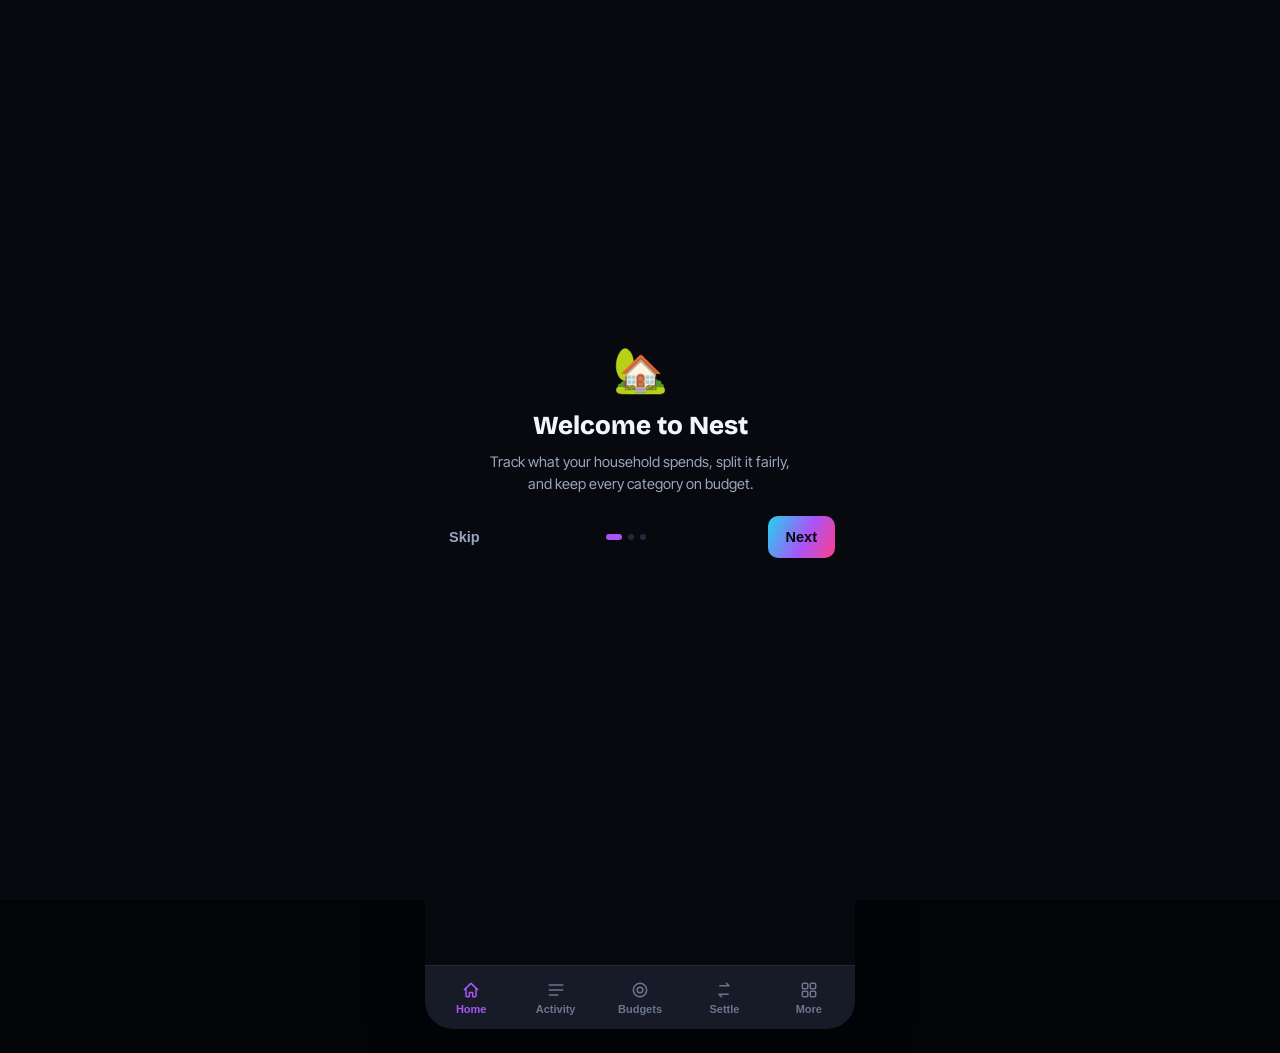
<file: index.html>
<!DOCTYPE html>
<html lang="en">
<head>
<meta charset="UTF-8">
<meta name="viewport" content="width=device-width, initial-scale=1.0, maximum-scale=1.0">
<title>Nest — Household Budget</title>
<link rel="icon" href="data:image/svg+xml,%3Csvg xmlns='http://www.w3.org/2000/svg' viewBox='0 0 100 100'%3E%3Crect width='100' height='100' rx='22' fill='%23A855F7'/%3E%3Ctext x='50' y='68' font-size='58' text-anchor='middle' fill='white' font-family='sans-serif'%3EN%3C/text%3E%3C/svg%3E">
<!-- Bricolage Grotesque / Inter Tight: the type family used by the RAAH
     "How we differ" page (symphonious-raah.netlify.app/different), the
     reference site this theme's colors and fonts are drawn from. -->
<link rel="preconnect" href="https://fonts.googleapis.com">
<link rel="preconnect" href="https://fonts.gstatic.com" crossorigin>
<link href="https://fonts.googleapis.com/css2?family=Inter+Tight:wght@400;500;600;700&family=Bricolage+Grotesque:wght@700;800&display=swap" rel="stylesheet">
<link rel="stylesheet" href="css/styles.css">
</head>
<body>

<div class="app" id="app">

  <!-- ===================== STORAGE WARNING BANNER ===================== -->
  <div class="storage-banner" id="storageBanner" hidden>
    <strong>Changes won't be saved.</strong>
    <span>Your browser is blocking local storage here, so nothing will persist after you reload or close this page. Try opening this file in a normal browser tab (not an embedded preview), turning off private/incognito mode, or serving it with a local server instead of double-clicking it.</span>
    <button type="button" id="storageBannerClose" aria-label="Dismiss">&times;</button>
  </div>

  <!-- ===================== ONBOARDING ===================== -->
  <div class="onboarding" id="onboarding" hidden>
    <div class="onboarding-card">
      <div class="onboarding-step" data-step="1">
        <div class="onb-icon">🏡</div>
        <h1>Welcome to Nest</h1>
        <p>Track what your household spends, split it fairly, and keep every category on budget.</p>
      </div>
      <div class="onboarding-step" data-step="2" hidden>
        <div class="onb-icon">✏️</div>
        <h1>Name your household</h1>
        <p>This shows up at the top of your dashboard.</p>
        <input type="text" id="onbHouseholdName" placeholder="e.g. The Sharma-Patel home" maxlength="60">
      </div>
      <div class="onboarding-step" data-step="3" hidden>
        <div class="onb-icon">👥</div>
        <h1>Who's splitting expenses?</h1>
        <p>Add the people in your household. You can change this later in More → Household.</p>
        <div id="onbMembers" class="onb-members"></div>
        <div class="onb-add-member">
          <input type="text" id="onbMemberInput" placeholder="Add a name" maxlength="30">
          <button type="button" id="onbAddMemberBtn" class="btn-secondary">Add</button>
        </div>
      </div>
      <div class="onboarding-nav">
        <button type="button" id="onbSkip" class="btn-text">Skip</button>
        <div class="onb-dots">
          <span class="dot active" data-dot="1"></span>
          <span class="dot" data-dot="2"></span>
          <span class="dot" data-dot="3"></span>
        </div>
        <button type="button" id="onbNext" class="btn-primary">Next</button>
      </div>
    </div>
  </div>

  <!-- ===================== HOME ===================== -->
  <section class="view" id="view-home" data-view="home">
    <header class="home-header">
      <div>
        <div class="brand">Nest</div>
        <h1 class="household-name" id="householdName">The Sharma-Patel home</h1>
      </div>
      <button type="button" class="month-picker" id="monthPicker">
        <span id="monthLabel">August 2026</span>
        <svg viewBox="0 0 24 24" width="14" height="14"><path d="M6 9l6 6 6-6" fill="none" stroke="currentColor" stroke-width="2" stroke-linecap="round" stroke-linejoin="round"/></svg>
      </button>
    </header>

    <div class="month-nav" id="monthNav" hidden>
      <button type="button" id="prevMonth" class="icon-btn" aria-label="Previous month">
        <svg viewBox="0 0 24 24" width="18" height="18"><path d="M15 18l-6-6 6-6" fill="none" stroke="currentColor" stroke-width="2" stroke-linecap="round" stroke-linejoin="round"/></svg>
      </button>
      <span id="monthNavLabel">August 2026</span>
      <button type="button" id="nextMonth" class="icon-btn" aria-label="Next month">
        <svg viewBox="0 0 24 24" width="18" height="18"><path d="M9 6l6 6-6 6" fill="none" stroke="currentColor" stroke-width="2" stroke-linecap="round" stroke-linejoin="round"/></svg>
      </button>
    </div>

    <!-- Shown only when Home/Activity are parked on a month other than the
         real current one. New expenses always save under today's actual
         date, so if this is visible, that's why a just-added expense (or
         any recent spending) won't show up in the totals below -- not a
         failed save. -->
    <button type="button" id="jumpToCurrentMonth" class="btn-text" hidden style="color:var(--accent);padding:0 0 6px;">
      Not viewing the current month — jump to today →
    </button>

    <div class="total-block">
      <div class="total-label" id="totalLabel">TOTAL SPENT IN AUGUST</div>
      <div class="total-amount" id="totalAmount">₹0</div>
      <div class="total-remaining" id="totalRemaining">₹0 left across all categories</div>
    </div>

    <div class="home-body">
      <div class="wherewent-card" id="wherewentCard">
        <div class="wherewent-head">
          <h2>Where it went</h2>
        </div>
        <div class="category-list" id="categoryList"></div>
      </div>

      <div class="empty-state" id="emptyState" hidden>
        <div class="empty-icon">🌱</div>
        <h2>No expenses yet</h2>
        <p>Tap the + button to log your first expense for this household.</p>
      </div>
    </div>

    <button type="button" class="fab" id="fabAdd" aria-label="Add expense">
      <svg viewBox="0 0 24 24" width="26" height="26"><path d="M12 5v14M5 12h14" fill="none" stroke="currentColor" stroke-width="2.4" stroke-linecap="round"/></svg>
    </button>
  </section>

  <!-- ===================== ACTIVITY ===================== -->
  <section class="view" id="view-activity" data-view="activity" hidden>
    <header class="simple-header">
      <h1>Activity</h1>
      <span class="header-sub" id="activityMonthLabel">August 2026</span>
    </header>
    <div class="activity-groups" id="activityGroups"></div>
    <div class="empty-state" id="activityEmpty" hidden>
      <div class="empty-icon">🧾</div>
      <h2>Nothing logged yet</h2>
      <p>Expenses you add will show up here, grouped by day.</p>
    </div>
  </section>

  <!-- ===================== BUDGETS ===================== -->
  <section class="view" id="view-budgets" data-view="budgets" hidden>
    <header class="simple-header">
      <h1>Budgets</h1>
      <span class="header-sub">Monthly limits per category</span>
    </header>
    <div class="budget-list" id="budgetList"></div>
    <button type="button" class="add-row-btn" id="addCategoryBtn">
      <svg viewBox="0 0 24 24" width="16" height="16"><path d="M12 5v14M5 12h14" fill="none" stroke="currentColor" stroke-width="2" stroke-linecap="round"/></svg>
      Add category
    </button>
  </section>

  <!-- ===================== SETTLE ===================== -->
  <section class="view" id="view-settle" data-view="settle" hidden>
    <header class="simple-header">
      <h1>Settle up</h1>
      <span class="header-sub" id="settleMonthLabel">August 2026</span>
    </header>
    <div class="settle-balances" id="settleBalances"></div>
    <div class="settle-suggestions-head">Suggested transfers</div>
    <div class="settle-suggestions" id="settleSuggestions"></div>
    <div class="empty-state" id="settleEmpty" hidden>
      <div class="empty-icon">🤝</div>
      <h2>All settled up</h2>
      <p>Nobody owes anybody anything this month.</p>
    </div>
  </section>

  <!-- ===================== MORE ===================== -->
  <section class="view" id="view-more" data-view="more" hidden>
    <header class="simple-header">
      <h1>More</h1>
    </header>
    <div class="more-list">
      <button type="button" class="more-row" id="moreHousehold">
        <span class="more-row-icon">🏠</span>
        <span class="more-row-text"><strong>Household</strong><small>Name &amp; members</small></span>
        <svg viewBox="0 0 24 24" width="16" height="16"><path d="M9 6l6 6-6 6" fill="none" stroke="currentColor" stroke-width="2" stroke-linecap="round" stroke-linejoin="round"/></svg>
      </button>
      <button type="button" class="more-row" id="moreRecurring">
        <span class="more-row-icon">🔁</span>
        <span class="more-row-text"><strong>Recurring expenses</strong><small>Manage repeating bills</small></span>
        <svg viewBox="0 0 24 24" width="16" height="16"><path d="M9 6l6 6-6 6" fill="none" stroke="currentColor" stroke-width="2" stroke-linecap="round" stroke-linejoin="round"/></svg>
      </button>
      <button type="button" class="more-row" id="moreExport">
        <span class="more-row-icon">⬇️</span>
        <span class="more-row-text"><strong>Export data</strong><small>Download as CSV</small></span>
        <svg viewBox="0 0 24 24" width="16" height="16"><path d="M9 6l6 6-6 6" fill="none" stroke="currentColor" stroke-width="2" stroke-linecap="round" stroke-linejoin="round"/></svg>
      </button>
      <button type="button" class="more-row" id="moreOnboarding">
        <span class="more-row-icon">✨</span>
        <span class="more-row-text"><strong>Replay welcome tour</strong><small>See the onboarding again</small></span>
        <svg viewBox="0 0 24 24" width="16" height="16"><path d="M9 6l6 6-6 6" fill="none" stroke="currentColor" stroke-width="2" stroke-linecap="round" stroke-linejoin="round"/></svg>
      </button>
      <button type="button" class="more-row danger" id="moreReset">
        <span class="more-row-icon">⚠️</span>
        <span class="more-row-text"><strong>Reset all data</strong><small>Start over from scratch</small></span>
        <svg viewBox="0 0 24 24" width="16" height="16"><path d="M9 6l6 6-6 6" fill="none" stroke="currentColor" stroke-width="2" stroke-linecap="round" stroke-linejoin="round"/></svg>
      </button>
    </div>
    <div class="more-footer">Nest · Household Budget Tracker · v1.0</div>
  </section>

  <!-- ===================== BOTTOM NAV ===================== -->
  <nav class="bottom-nav" id="bottomNav">
    <button type="button" class="nav-item active" data-nav="home">
      <svg viewBox="0 0 24 24" width="20" height="20"><path d="M4 11.5L12 4l8 7.5M6 10v9a1 1 0 001 1h3v-5h4v5h3a1 1 0 001-1v-9" fill="none" stroke="currentColor" stroke-width="1.8" stroke-linecap="round" stroke-linejoin="round"/></svg>
      <span>Home</span>
    </button>
    <button type="button" class="nav-item" data-nav="activity">
      <svg viewBox="0 0 24 24" width="20" height="20"><path d="M4 6h16M4 12h16M4 18h10" fill="none" stroke="currentColor" stroke-width="1.8" stroke-linecap="round"/></svg>
      <span>Activity</span>
    </button>
    <button type="button" class="nav-item" data-nav="budgets">
      <svg viewBox="0 0 24 24" width="20" height="20"><circle cx="12" cy="12" r="8" fill="none" stroke="currentColor" stroke-width="1.8"/><circle cx="12" cy="12" r="3.4" fill="none" stroke="currentColor" stroke-width="1.8"/></svg>
      <span>Budgets</span>
    </button>
    <button type="button" class="nav-item" data-nav="settle">
      <svg viewBox="0 0 24 24" width="20" height="20"><path d="M7 7h11l-3-3M17 17H6l3 3" fill="none" stroke="currentColor" stroke-width="1.8" stroke-linecap="round" stroke-linejoin="round"/></svg>
      <span>Settle</span>
    </button>
    <button type="button" class="nav-item" data-nav="more">
      <svg viewBox="0 0 24 24" width="20" height="20"><rect x="4" y="4" width="6.5" height="6.5" rx="1.4" fill="none" stroke="currentColor" stroke-width="1.8"/><rect x="13.5" y="4" width="6.5" height="6.5" rx="1.4" fill="none" stroke="currentColor" stroke-width="1.8"/><rect x="4" y="13.5" width="6.5" height="6.5" rx="1.4" fill="none" stroke="currentColor" stroke-width="1.8"/><rect x="13.5" y="13.5" width="6.5" height="6.5" rx="1.4" fill="none" stroke="currentColor" stroke-width="1.8"/></svg>
      <span>More</span>
    </button>
  </nav>

  <!-- ===================== ADD/EDIT EXPENSE MODAL ===================== -->
  <div class="sheet-backdrop" id="sheetBackdrop" hidden>
    <form class="sheet" id="expenseSheet" novalidate>
      <div class="sheet-handle"></div>
      <div class="sheet-head">
        <button type="button" class="btn-text" id="sheetCancel">Cancel</button>
        <h2 id="sheetTitle">Add expense</h2>
        <span style="width:52px"></span>
      </div>

      <div class="sheet-body">
        <label class="field">
          <span class="field-label">Amount</span>
          <div class="amount-input">
            <span>₹</span>
            <input type="number" id="fAmount" inputmode="decimal" min="0" step="0.01" placeholder="0" required>
          </div>
        </label>

        <div class="field">
          <span class="field-label">Category</span>
          <div class="chip-row" id="fCategoryChips"></div>
        </div>

        <label class="field">
          <span class="field-label">Note</span>
          <input type="text" id="fNote" placeholder="What was this for?" maxlength="80">
        </label>

        <div class="field">
          <span class="field-label">Paid by</span>
          <div class="chip-row" id="fPayerChips"></div>
        </div>

        <div class="field">
          <span class="field-label">Date</span>
          <input type="date" id="fDate" class="date-input">
          <span class="date-caption" id="fDateCaption">21-Aug-2026</span>
        </div>

        <div class="field">
          <span class="field-label">Repeating</span>
          <div class="chip-row" id="fRepeatChips">
            <button type="button" class="chip active" data-repeat="never">Never</button>
            <button type="button" class="chip" data-repeat="daily">Daily</button>
            <button type="button" class="chip" data-repeat="weekly">Weekly</button>
            <button type="button" class="chip" data-repeat="monthly">Monthly</button>
            <button type="button" class="chip" data-repeat="quarterly">Quarterly</button>
          </div>
        </div>

        <label class="field">
          <span class="field-label">Bill photo (optional)</span>
          <input type="file" id="fPhoto" accept="image/*">
          <div class="photo-preview" id="photoPreview" hidden></div>
        </label>

        <button type="submit" class="btn-primary full" id="sheetSave">Save expense</button>
        <button type="button" class="delete-btn" id="fDelete" hidden>Delete expense</button>
      </div>
    </form>
  </div>

  <!-- ===================== HOUSEHOLD SHEET ===================== -->
  <div class="sheet-backdrop" id="householdBackdrop" hidden>
    <div class="sheet">
      <div class="sheet-handle"></div>
      <div class="sheet-head">
        <button type="button" class="btn-text" id="householdCancel">Close</button>
        <h2>Household</h2>
        <span style="width:52px"></span>
      </div>
      <div class="sheet-body">
        <label class="field">
          <span class="field-label">Household name</span>
          <input type="text" id="hhName" maxlength="60">
        </label>
        <div class="field">
          <span class="field-label">Members</span>
          <div id="hhMembers" class="onb-members"></div>
          <div class="onb-add-member">
            <input type="text" id="hhMemberInput" placeholder="Add a name" maxlength="30">
            <button type="button" id="hhAddMemberBtn" class="btn-secondary">Add</button>
          </div>
        </div>
        <button type="button" class="btn-primary full" id="hhSave">Save household</button>
      </div>
    </div>
  </div>

  <!-- ===================== CATEGORY EDIT SHEET ===================== -->
  <div class="sheet-backdrop" id="categoryBackdrop" hidden>
    <form class="sheet" id="categorySheet" novalidate>
      <div class="sheet-handle"></div>
      <div class="sheet-head">
        <button type="button" class="btn-text" id="categoryCancel">Cancel</button>
        <h2 id="categorySheetTitle">Edit category</h2>
        <span style="width:52px"></span>
      </div>
      <div class="sheet-body">
        <label class="field">
          <span class="field-label">Name</span>
          <input type="text" id="cName" maxlength="30" required>
        </label>
        <div class="field">
          <span class="field-label">Icon</span>
          <div class="chip-row" id="cIconChips"></div>
        </div>
        <label class="field">
          <span class="field-label">Monthly budget</span>
          <div class="amount-input">
            <span>₹</span>
            <input type="number" id="cBudget" min="0" step="1" required>
          </div>
        </label>
        <button type="submit" class="btn-primary full">Save category</button>
        <button type="button" class="delete-btn" id="cDelete" hidden>Delete category</button>
      </div>
    </form>
  </div>

  <!-- ===================== RECURRING SHEET ===================== -->
  <div class="sheet-backdrop" id="recurringBackdrop" hidden>
    <div class="sheet">
      <div class="sheet-handle"></div>
      <div class="sheet-head">
        <button type="button" class="btn-text" id="recurringCancel">Close</button>
        <h2>Recurring expenses</h2>
        <span style="width:52px"></span>
      </div>
      <div class="sheet-body">
        <div id="recurringList"></div>
      </div>
    </div>
  </div>

  <div class="toast" id="toast" hidden></div>
</div>

<script src="js/data.js"></script>
<script src="js/app.js"></script>
</body>
</html>
</file>
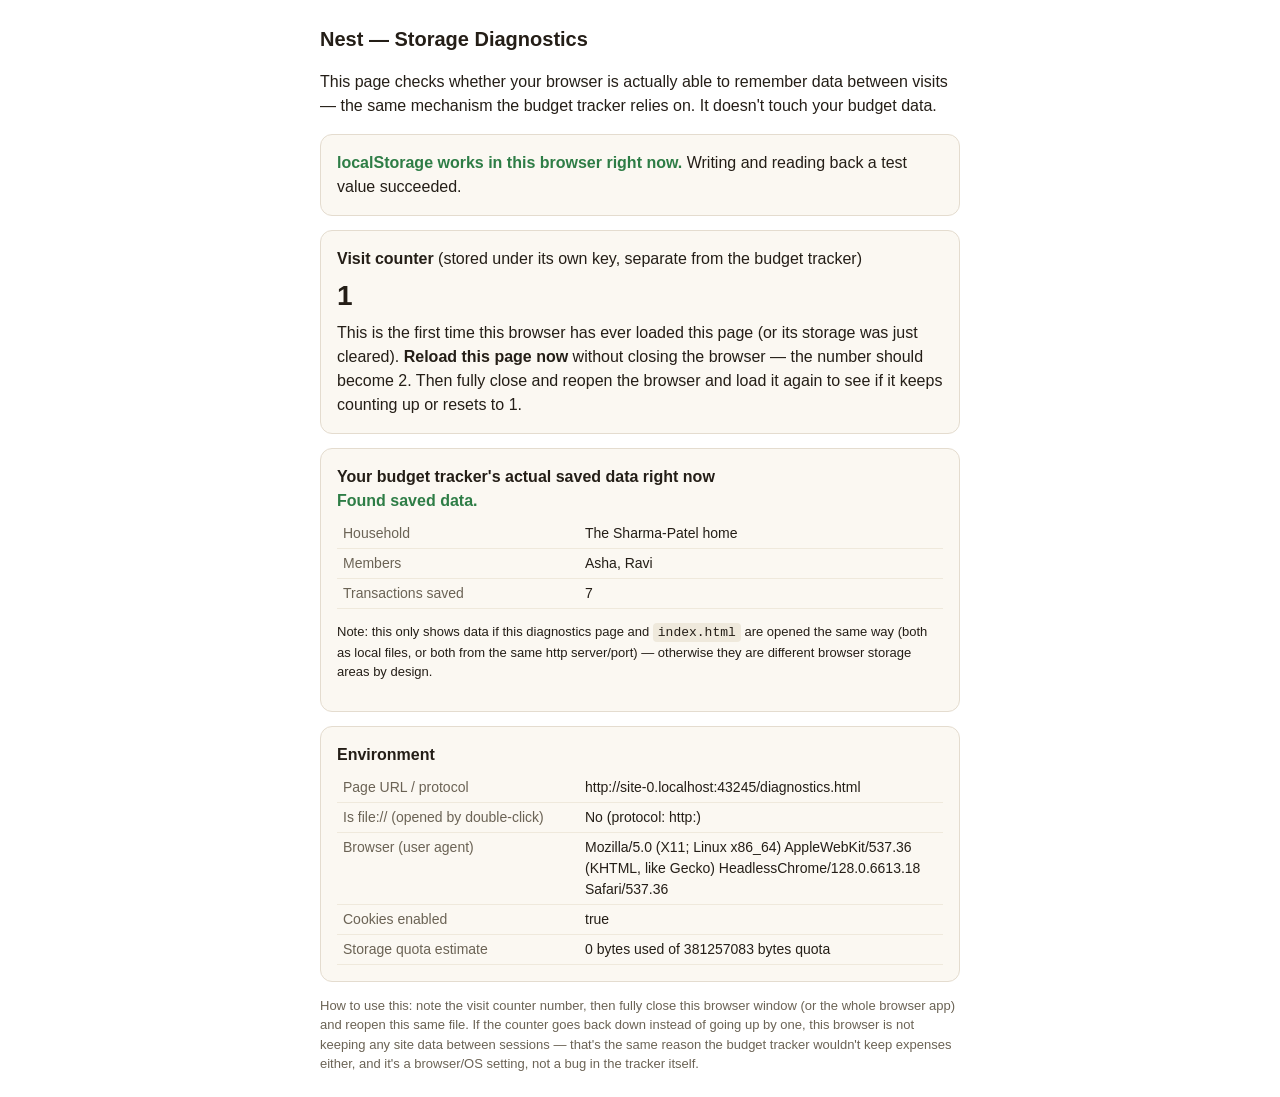
<file: diagnostics.html>
<!DOCTYPE html>
<html lang="en">
<head>
<meta charset="UTF-8">
<title>Nest — Storage Diagnostics</title>
<style>
  body{font-family:-apple-system,Segoe UI,Arial,sans-serif;max-width:640px;margin:24px auto;padding:0 16px;color:#241E17;line-height:1.5;}
  h1{font-size:20px;}
  .card{border:1.5px solid #E4DCCF;border-radius:12px;padding:16px;margin:14px 0;background:#FBF8F2;}
  .ok{color:#2E7D46;font-weight:700;}
  .bad{color:#B23A2E;font-weight:700;}
  .warn{color:#C98A12;font-weight:700;}
  code{background:#EFE9DC;padding:2px 5px;border-radius:4px;font-size:13px;}
  table{width:100%;border-collapse:collapse;margin-top:6px;}
  td{padding:4px 6px;border-bottom:1px solid #EFE9DC;font-size:14px;vertical-align:top;}
  td:first-child{color:#6B6355;width:230px;}
  .big{font-size:28px;font-weight:800;margin:4px 0;}
</style>
</head>
<body>
<h1>Nest — Storage Diagnostics</h1>
<p>This page checks whether your browser is actually able to remember data between visits — the same mechanism the budget tracker relies on. It doesn't touch your budget data.</p>

<div class="card">
  <div id="probeResult">Checking…</div>
</div>

<div class="card">
  <strong>Visit counter</strong> (stored under its own key, separate from the budget tracker)
  <div class="big" id="counterBig">…</div>
  <div id="counterExplain"></div>
</div>

<div class="card">
  <strong>Your budget tracker's actual saved data right now</strong>
  <div id="appDataResult">Checking…</div>
</div>

<div class="card">
  <strong>Environment</strong>
  <table id="envTable"></table>
</div>

<p style="font-size:13px;color:#6B6355;">
  How to use this: note the visit counter number, then fully close this browser
  window (or the whole browser app) and reopen this same file. If the counter
  goes back down instead of going up by one, this browser is not keeping any
  site data between sessions — that's the same reason the budget tracker
  wouldn't keep expenses either, and it's a browser/OS setting, not a bug in
  the tracker itself.
</p>

<script>
(function(){
  const probeKey = "__nest_diag_probe__";
  const probeEl = document.getElementById("probeResult");
  let storageWorks = false;
  try {
    localStorage.setItem(probeKey, "1");
    storageWorks = localStorage.getItem(probeKey) === "1";
    localStorage.removeItem(probeKey);
  } catch (e) {
    storageWorks = false;
    probeEl.innerHTML = '<span class="bad">localStorage threw an error:</span> ' + (e && e.message ? e.message : e);
  }
  if (storageWorks) {
    probeEl.innerHTML = '<span class="ok">localStorage works in this browser right now.</span> Writing and reading back a test value succeeded.';
  } else if (!probeEl.innerHTML.includes("threw")) {
    probeEl.innerHTML = '<span class="bad">localStorage is NOT available in this browser/tab.</span> This means nothing — not this diagnostic, not the budget tracker — can be remembered here at all.';
  }

  const counterKey = "__nest_diag_visit_counter__";
  const firstSeenKey = "__nest_diag_first_seen__";
  let count = 0, firstSeen = null;
  try {
    count = parseInt(localStorage.getItem(counterKey) || "0", 10) + 1;
    localStorage.setItem(counterKey, String(count));
    firstSeen = localStorage.getItem(firstSeenKey);
    if (!firstSeen) {
      firstSeen = new Date().toString();
      localStorage.setItem(firstSeenKey, firstSeen);
    }
  } catch (e) { /* already reported above */ }

  document.getElementById("counterBig").textContent = storageWorks ? count : "N/A";
  const explainEl = document.getElementById("counterExplain");
  if (storageWorks) {
    if (count === 1) {
      explainEl.innerHTML = "This is the first time this browser has ever loaded this page (or its storage was just cleared). <b>Reload this page now</b> without closing the browser — the number should become 2. Then fully close and reopen the browser and load it again to see if it keeps counting up or resets to 1.";
    } else {
      explainEl.innerHTML = "Loaded " + count + " times so far. First seen: " + firstSeen + ".";
    }
  }

  const appDataEl = document.getElementById("appDataResult");
  try {
    const raw = localStorage.getItem("nest.budget.v1");
    if (!raw) {
      appDataEl.innerHTML = '<span class="warn">No saved budget tracker data found under this browser/origin.</span> Either you haven\'t opened the tracker from this exact file location in this browser yet, or this browser doesn\'t keep its data (see visit counter above).';
    } else {
      const data = JSON.parse(raw);
      const txCount = (data.transactions || []).length;
      const members = (data.members || []).map(m => m.name).join(", ");
      appDataEl.innerHTML =
        '<span class="ok">Found saved data.</span><table>' +
        '<tr><td>Household</td><td>' + (data.household ? data.household.name : "?") + '</td></tr>' +
        '<tr><td>Members</td><td>' + members + '</td></tr>' +
        '<tr><td>Transactions saved</td><td>' + txCount + '</td></tr>' +
        '</table>' +
        '<p style="font-size:13px;">Note: this only shows data if this diagnostics page and <code>index.html</code> are opened the same way (both as local files, or both from the same http server/port) — otherwise they are different browser storage areas by design.</p>';
    }
  } catch (e) {
    appDataEl.innerHTML = '<span class="bad">Could not read budget tracker data:</span> ' + (e && e.message ? e.message : e);
  }

  const env = {
    "Page URL / protocol": location.href,
    "Is file:// (opened by double-click)": location.protocol === "file:" ? "Yes" : "No (protocol: " + location.protocol + ")",
    "Browser (user agent)": navigator.userAgent,
    "Cookies enabled": navigator.cookieEnabled,
    "Storage quota estimate": "checking…",
  };
  const table = document.getElementById("envTable");
  Object.entries(env).forEach(([k, v]) => {
    const tr = document.createElement("tr");
    tr.innerHTML = "<td>" + k + "</td><td>" + v + "</td>";
    table.appendChild(tr);
  });
  if (navigator.storage && navigator.storage.estimate) {
    navigator.storage.estimate().then((est) => {
      const row = table.lastElementChild.querySelector("td:last-child");
      if (row) row.textContent = (est.usage || 0) + " bytes used of " + (est.quota || 0) + " bytes quota";
    }).catch(() => {});
  }
})();
</script>
</body>
</html>
</file>
<file: css/styles.css>
/* Palette + type drawn from the RAAH "How we differ" page
   (symphonious-raah.netlify.app/different): a near-black base with
   glassy raised card surfaces, a volt-cyan/nova-purple/flare-pink
   gradient reserved for the one primary call-to-action (matching how
   the source site uses it only on its "Plan a trip" button), zest
   lime-green for positive figures, and Bricolage Grotesque for
   headings with Inter Tight for everything else -- the exact pairing
   the source site uses. */
:root{
  --bg:#07090F;
  --card:#161B27;
  --ink:#F2F5FB;
  --muted:#9AA6BE;
  --muted-2:#6B7590;
  --border:#232A3D;
  --accent:#A855F7;
  --accent-ink:#EDE4FF;
  --accent-tint:#241A3D;
  --accent-glow:rgba(168,85,247,0.35);
  --gradient-brand:linear-gradient(115deg, #22D3EE 0%, #A855F7 55%, #FF3D8B 100%);
  --on-accent:#05070C;
  --green:#C8F751;
  --green-tint:#232B14;
  --amber:#FFB224;
  --amber-tint:#3A2C12;
  --red:#FF4D5E;
  --red-tint:#3A1820;
  --violet:#22D3EE;
  --violet-tint:#12313A;
  --toast-bg:#0E1119;
  --radius-lg:20px;
  --radius-md:14px;
  --radius-sm:10px;
  --shadow:inset 0 1px 0 rgba(255,255,255,0.08), 0 10px 30px -20px rgba(0,0,0,0.9);
  --font: "Inter Tight", -apple-system, BlinkMacSystemFont, "Segoe UI", Roboto, Helvetica, Arial, sans-serif;
  --font-heading: "Bricolage Grotesque", "Inter Tight", -apple-system, BlinkMacSystemFont, "Segoe UI", Roboto, Helvetica, Arial, sans-serif;
}

*{box-sizing:border-box;}
html,body{margin:0;padding:0;}
[hidden]{ display:none !important; }
body{
  font-family:var(--font);
  background:#030407;
  color:var(--ink);
  -webkit-font-smoothing:antialiased;
}

.app{
  max-width:430px;
  min-height:100vh;
  margin:0 auto;
  background:var(--bg);
  position:relative;
  display:flex;
  flex-direction:column;
  overflow-x:hidden;
}

/* ---------- header shared ---------- */
.home-header{
  display:flex;
  align-items:flex-start;
  justify-content:space-between;
  padding:22px 20px 0;
}
.brand{
  font-family:var(--font-heading);
  color:var(--accent);
  font-weight:800;
  font-size:15px;
  letter-spacing:0.05em;
  text-transform:uppercase;
  margin-bottom:2px;
}
.household-name{
  font-family:var(--font-heading);
  font-size:23px;
  margin:0;
  font-weight:800;
  line-height:1.2;
  max-width:240px;
}
.month-picker{
  display:flex;
  align-items:center;
  gap:6px;
  background:var(--accent-tint);
  color:var(--accent-ink);
  border:none;
  padding:9px 14px;
  border-radius:999px;
  font-weight:600;
  font-size:13px;
  cursor:pointer;
  white-space:nowrap;
}
.month-nav{
  display:flex;
  align-items:center;
  justify-content:center;
  gap:16px;
  padding:10px 20px 0;
  font-weight:600;
  font-size:14px;
  color:var(--ink);
}
.icon-btn{
  border:none;
  background:var(--card);
  width:30px;height:30px;
  border-radius:999px;
  display:flex;align-items:center;justify-content:center;
  color:var(--ink);
  cursor:pointer;
  box-shadow:var(--shadow);
}

.simple-header{
  padding:22px 20px 6px;
}
.simple-header h1{
  font-family:var(--font-heading);
  margin:0;
  font-size:25px;
  font-weight:800;
}
.header-sub{
  color:var(--muted);
  font-size:13px;
}

/* ---------- home totals ---------- */
.total-block{
  padding:18px 20px 4px;
}
.total-label{
  font-size:11.5px;
  font-weight:700;
  letter-spacing:0.06em;
  color:var(--muted);
  text-transform:uppercase;
}
.total-amount{
  font-family:var(--font-heading);
  font-size:44px;
  font-weight:800;
  letter-spacing:-0.01em;
  margin:2px 0 6px;
}
.total-remaining{
  font-size:14px;
  font-weight:600;
  color:var(--green);
}
.total-remaining.over{ color:var(--red); }

.home-body{ padding:16px 16px 100px; flex:1; }

.wherewent-card{
  background:var(--card);
  border-radius:var(--radius-lg);
  box-shadow:var(--shadow);
  padding:18px 18px 8px;
}
.wherewent-head h2{
  margin:0 0 12px;
  font-size:17px;
}

.category-list{ display:flex; flex-direction:column; }
.category-row{
  padding:12px 0;
  border-bottom:1px solid var(--border);
  cursor:pointer;
}
.category-row:last-child{ border-bottom:none; }
.category-row-top{
  display:flex;
  align-items:center;
  gap:12px;
}
.cat-icon{
  width:36px;height:36px;
  border-radius:12px;
  display:flex;align-items:center;justify-content:center;
  font-size:17px;
  flex-shrink:0;
}
.cat-name-wrap{ flex:1; min-width:0; display:flex; align-items:center; gap:8px; }
.cat-name{ font-weight:700; font-size:14.5px; }
.cat-over-pill{
  background:var(--red-tint);
  color:var(--red);
  font-size:10.5px;
  font-weight:700;
  padding:2px 8px;
  border-radius:999px;
  white-space:nowrap;
}
.cat-amounts{
  font-size:13px;
  color:var(--muted);
  white-space:nowrap;
  font-weight:600;
}
.cat-amounts b{ color:var(--ink); }
.cat-bar-track{
  height:7px;
  background:var(--border);
  border-radius:999px;
  margin-top:8px;
  overflow:hidden;
}
.cat-bar-fill{
  height:100%;
  border-radius:999px;
  background:var(--green);
}
.cat-bar-fill.amber{ background:var(--amber); }
.cat-bar-fill.red{ background:var(--red); }

.empty-state{
  text-align:center;
  padding:60px 30px;
  color:var(--muted);
}
.empty-icon{ font-size:40px; margin-bottom:10px; }
.empty-state h2{ font-family:var(--font-heading); margin:0 0 6px; color:var(--ink); font-size:19px; font-weight:800; }
.empty-state p{ margin:0; font-size:13.5px; line-height:1.5; }

.fab{
  position:fixed;
  right:calc(50% - 215px + 20px);
  bottom:92px;
  width:56px;height:56px;
  border-radius:999px;
  background:var(--gradient-brand);
  color:var(--on-accent);
  border:none;
  box-shadow:0 10px 24px -6px rgba(168,85,247,0.55);
  display:flex;align-items:center;justify-content:center;
  cursor:pointer;
  z-index:20;
}
@media (max-width:430px){
  .fab{ right:20px; }
}

/* ---------- bottom nav ---------- */
.bottom-nav{
  position:sticky;
  bottom:0;
  display:flex;
  background:var(--card);
  border-top:1px solid var(--border);
  padding:8px 4px calc(8px + env(safe-area-inset-bottom));
  z-index:15;
}
.nav-item{
  flex:1;
  display:flex;
  flex-direction:column;
  align-items:center;
  gap:3px;
  background:none;
  border:none;
  color:var(--muted-2);
  font-size:11px;
  font-weight:600;
  padding:6px 2px;
  cursor:pointer;
}
.nav-item.active{ color:var(--accent); }

/* ---------- activity ---------- */
.activity-groups{ padding:6px 16px 100px; }
.activity-day{ margin-bottom:14px; }
.activity-day-label{
  font-size:12px;
  font-weight:700;
  color:var(--muted);
  text-transform:uppercase;
  letter-spacing:0.04em;
  margin:14px 4px 6px;
}
.activity-row{
  display:flex;
  align-items:center;
  gap:12px;
  background:var(--card);
  border-radius:var(--radius-md);
  padding:12px 14px;
  margin-bottom:8px;
  box-shadow:var(--shadow);
  cursor:pointer;
}
.activity-row-text{ flex:1; min-width:0; }
.activity-row-text strong{ display:block; font-size:14px; }
.activity-row-text small{ color:var(--muted); font-size:12px; }
.activity-row-amount{ font-weight:700; font-size:14.5px; white-space:nowrap; }
.recur-badge{
  display:inline-flex;
  align-items:center;
  gap:3px;
  font-size:10px;
  color:var(--violet);
  background:var(--violet-tint);
  padding:1px 6px;
  border-radius:999px;
  margin-left:6px;
  font-weight:700;
}

/* ---------- budgets ---------- */
.budget-list{ padding:6px 16px 20px; }
.budget-row{
  background:var(--card);
  border-radius:var(--radius-md);
  padding:14px 16px;
  margin-bottom:10px;
  box-shadow:var(--shadow);
  cursor:pointer;
}
.budget-row-top{ display:flex; align-items:center; gap:12px; margin-bottom:8px; }
.budget-row-top .cat-name{ flex:1; }
.add-row-btn{
  margin:6px 16px 100px;
  width:calc(100% - 32px);
  display:flex;
  align-items:center;
  justify-content:center;
  gap:6px;
  padding:13px;
  border-radius:var(--radius-md);
  border:1.5px dashed var(--muted-2);
  background:none;
  color:var(--muted);
  font-weight:700;
  font-size:13.5px;
  cursor:pointer;
}

/* ---------- settle ---------- */
.settle-balances{ padding:10px 16px 4px; display:flex; flex-direction:column; gap:8px; }
.settle-balance-row{
  display:flex;
  align-items:center;
  justify-content:space-between;
  background:var(--card);
  border-radius:var(--radius-md);
  padding:14px 16px;
  box-shadow:var(--shadow);
}
.settle-name{ font-weight:700; font-size:14px; }
.settle-amt{ font-weight:800; font-size:14px; }
.settle-amt.pos{ color:var(--green); }
.settle-amt.neg{ color:var(--red); }
.settle-suggestions-head{
  padding:18px 20px 8px;
  font-size:12px;
  font-weight:700;
  color:var(--muted);
  text-transform:uppercase;
  letter-spacing:0.04em;
}
.settle-suggestions{ padding:0 16px 100px; display:flex; flex-direction:column; gap:8px; }
.settle-suggestion-row{
  display:flex;
  align-items:center;
  gap:10px;
  background:var(--card);
  border-radius:var(--radius-md);
  padding:14px 16px;
  box-shadow:var(--shadow);
}
.settle-suggestion-text{ flex:1; font-size:13.5px; }
.settle-suggestion-text b{ font-weight:700; }
.settle-mark-btn{
  border:none;
  background:var(--green-tint);
  color:var(--green);
  font-weight:700;
  font-size:12px;
  padding:8px 12px;
  border-radius:999px;
  cursor:pointer;
  white-space:nowrap;
}

/* ---------- more ---------- */
.more-list{ padding:10px 16px 20px; display:flex; flex-direction:column; gap:8px; }
.more-row{
  display:flex;
  align-items:center;
  gap:12px;
  background:var(--card);
  border:none;
  border-radius:var(--radius-md);
  padding:14px 16px;
  box-shadow:var(--shadow);
  cursor:pointer;
  text-align:left;
  color:var(--ink);
}
.more-row-icon{ font-size:19px; width:26px; text-align:center; }
.more-row-text{ flex:1; display:flex; flex-direction:column; }
.more-row-text small{ color:var(--muted); font-size:12px; margin-top:1px; }
.more-row.danger{ color:var(--red); }
.more-row.danger .more-row-text small{ color:var(--red); opacity:0.75; }
.more-footer{ text-align:center; color:var(--muted-2); font-size:11.5px; padding:16px 0 100px; }

/* ---------- sheets / modals ---------- */
.sheet-backdrop{
  position:fixed;
  inset:0;
  background:rgba(2,3,6,0.7);
  display:flex;
  align-items:flex-end;
  justify-content:center;
  z-index:50;
}
.sheet{
  width:100%;
  max-width:430px;
  background:var(--bg);
  border-radius:22px 22px 0 0;
  max-height:88vh;
  overflow-y:auto;
  padding-bottom:24px;
  animation:sheet-up .22s ease-out;
}
@keyframes sheet-up{ from{ transform:translateY(24px); opacity:0.6; } to{ transform:translateY(0); opacity:1; } }
.sheet-handle{
  width:38px;height:4px;
  background:var(--border);
  border-radius:999px;
  margin:10px auto 2px;
}
.sheet-head{
  display:flex;
  align-items:center;
  justify-content:space-between;
  padding:10px 16px 14px;
}
.sheet-head h2{ font-family:var(--font-heading); margin:0; font-size:19px; font-weight:800; }
.btn-text{
  background:none;
  border:none;
  color:var(--muted);
  font-size:14.5px;
  font-weight:600;
  cursor:pointer;
  padding:4px;
}
.btn-save{ color:var(--accent); font-weight:700; }
.sheet-body{ padding:0 20px; display:flex; flex-direction:column; gap:16px; }

.field{ display:flex; flex-direction:column; gap:7px; }
.field-label{ font-size:12.5px; font-weight:700; color:var(--muted); text-transform:uppercase; letter-spacing:0.03em; }
.field input[type="text"],
.field input[type="number"],
.field input[type="file"]{
  border:1.5px solid var(--border);
  background:var(--card);
  border-radius:var(--radius-sm);
  padding:12px 14px;
  font-size:15px;
  color:var(--ink);
  font-family:inherit;
}
.field input:focus{ outline:3px solid var(--accent-glow); border-color:var(--accent); }

.amount-input{
  display:flex;
  align-items:center;
  gap:6px;
  border:1.5px solid var(--border);
  background:var(--card);
  border-radius:var(--radius-sm);
  padding:12px 14px;
}
.amount-input span{ font-weight:700; color:var(--muted); }
.amount-input input{
  border:none;
  outline:none;
  font-size:19px;
  font-weight:700;
  width:100%;
  background:none;
  color:var(--ink);
  font-family:inherit;
}

.chip-row{ display:flex; flex-wrap:wrap; gap:8px; }
.chip{
  border:1.5px solid var(--border);
  background:var(--card);
  color:var(--ink);
  border-radius:999px;
  padding:9px 14px;
  font-size:13.5px;
  font-weight:600;
  cursor:pointer;
}
.chip.active{ background:var(--accent); border-color:var(--accent); color:#fff; }
.chip.cat-chip{ display:flex; align-items:center; gap:6px; }

.date-input{
  border:1.5px solid var(--border);
  background:var(--card);
  border-radius:var(--radius-sm);
  padding:12px 14px;
  font-size:15px;
  font-weight:600;
  color:var(--ink);
  font-family:inherit;
  width:100%;
}
.date-caption{
  display:block;
  margin-top:6px;
  font-size:12.5px;
  color:var(--muted);
  font-weight:600;
}

.photo-preview{
  margin-top:8px;
  border-radius:var(--radius-sm);
  overflow:hidden;
  max-height:160px;
}
.photo-preview img{ width:100%; display:block; object-fit:cover; }

.delete-btn{
  border:none;
  background:var(--red-tint);
  color:var(--red);
  font-weight:700;
  font-size:14px;
  padding:13px;
  border-radius:var(--radius-sm);
  cursor:pointer;
  margin-top:4px;
}

.btn-primary{
  border:none;
  background:var(--gradient-brand);
  color:var(--on-accent);
  font-weight:700;
  font-size:14.5px;
  padding:13px 18px;
  border-radius:var(--radius-sm);
  cursor:pointer;
}
.btn-primary.full{ width:100%; }
.btn-secondary{
  border:1.5px solid var(--border);
  background:var(--card);
  color:var(--ink);
  font-weight:700;
  font-size:13.5px;
  padding:10px 14px;
  border-radius:var(--radius-sm);
  cursor:pointer;
}

.onb-members{ display:flex; flex-wrap:wrap; gap:8px; }
.onb-member-chip{
  display:flex; align-items:center; gap:6px;
  background:var(--card);
  border:1.5px solid var(--border);
  border-radius:999px;
  padding:7px 8px 7px 12px;
  font-size:13.5px;
  font-weight:600;
}
.onb-member-chip button{
  border:none; background:var(--border); color:var(--ink);
  width:18px;height:18px;border-radius:999px;
  cursor:pointer; font-size:11px; line-height:1;
}
.onb-add-member{ display:flex; gap:8px; }
.onb-add-member input{
  flex:1;
  border:1.5px solid var(--border);
  background:var(--card);
  border-radius:var(--radius-sm);
  padding:11px 14px;
  font-size:14px;
  font-family:inherit;
}

/* ---------- onboarding overlay ---------- */
.onboarding{
  position:fixed; inset:0;
  background:var(--bg);
  z-index:100;
  display:flex;
  align-items:center;
  justify-content:center;
  padding:20px;
}
.onboarding-card{
  width:100%; max-width:390px;
  display:flex; flex-direction:column;
  gap:22px;
}
.onboarding-step{ text-align:center; display:flex; flex-direction:column; align-items:center; gap:10px; }
.onb-icon{ font-size:44px; margin-bottom:4px; }
.onboarding-step h1{ font-family:var(--font-heading); margin:0; font-size:26px; font-weight:800; }
.onboarding-step p{ margin:0; color:var(--muted); font-size:14.5px; line-height:1.5; max-width:320px; }
.onboarding-step input[type="text"]{
  width:100%;
  border:1.5px solid var(--border);
  background:var(--card);
  border-radius:var(--radius-sm);
  padding:13px 14px;
  font-size:15px;
  text-align:center;
  font-family:inherit;
  margin-top:6px;
}
.onboarding-nav{ display:flex; align-items:center; justify-content:space-between; }
.onb-dots{ display:flex; gap:6px; }
.dot{ width:6px;height:6px;border-radius:999px; background:var(--border); }
.dot.active{ background:var(--accent); width:16px; transition:width .2s; }

.recurring-row{
  display:flex;
  align-items:center;
  gap:12px;
  background:var(--card);
  border-radius:var(--radius-md);
  padding:13px 14px;
  margin-bottom:8px;
  box-shadow:var(--shadow);
}
.recurring-row-text{ flex:1; min-width:0; }
.recurring-row-text strong{ display:block; font-size:14px; }
.recurring-row-text small{ color:var(--muted); font-size:12px; }
.recurring-stop-btn{
  border:none;
  background:var(--red-tint);
  color:var(--red);
  font-weight:700;
  font-size:12px;
  padding:8px 12px;
  border-radius:999px;
  cursor:pointer;
  white-space:nowrap;
}
.recurring-empty{ color:var(--muted); text-align:center; padding:30px 10px; font-size:13.5px; }

/* ---------- storage warning banner ---------- */
.storage-banner{
  position:sticky;
  top:0;
  z-index:60;
  background:#4A1620;
  color:#fff;
  padding:10px 34px 10px 14px;
  font-size:12.5px;
  line-height:1.45;
}
.storage-banner strong{ display:block; font-size:13px; margin-bottom:2px; }
.storage-banner span{ opacity:0.92; }
.storage-banner button{
  position:absolute;
  top:6px; right:8px;
  background:none;
  border:none;
  color:#fff;
  font-size:18px;
  line-height:1;
  cursor:pointer;
  padding:4px 6px;
}

/* ---------- toast ---------- */
.toast{
  position:fixed;
  left:50%;
  bottom:100px;
  transform:translateX(-50%);
  background:var(--toast-bg);
  color:#fff;
  border:1px solid var(--border);
  padding:11px 18px;
  border-radius:999px;
  font-size:13.5px;
  font-weight:600;
  z-index:200;
  box-shadow:var(--shadow);
}

@media (min-width:431px){
  body{ padding:24px 0; }
  .app{ border-radius:28px; overflow:hidden; box-shadow:0 20px 60px rgba(0,0,0,0.25); min-height:820px; }
}
</file>
